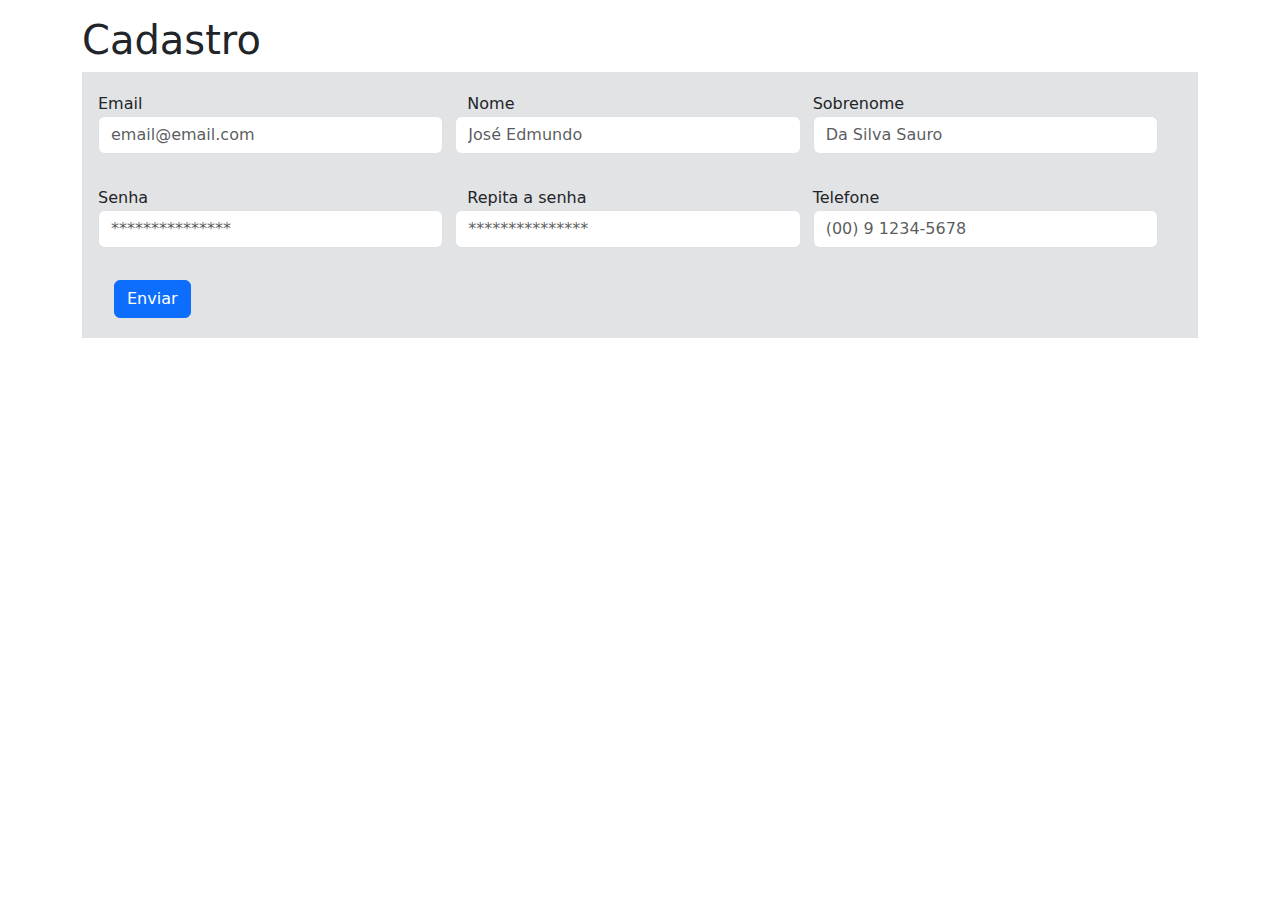
<file: p3/03-bootstrap/index.html>
<!DOCTYPE html>
<html lang="en">
<head>
  <meta charset="UTF-8">
  <meta name="viewport" content="width=device-width, initial-scale=1.0">
  <link rel="stylesheet" href="bootstrap.min.css">
  <title>Form</title>
</head>
<body>
  <div class="container mt-3">
    <h1>Cadastro</h1>
    <form class="bg-secondary-subtle container px-3 py-1">
      <div class="row">
        <div class="mb-3 col-4 row-1">
          <label for="emailInput" class="from-label mt-3">Email</label>
          <input type="email" class="form-control" id="emailInput" name="emailInput" placeholder="email@email.com">
        </div>
        <div class="mb-3 col-4 row 1">
          <label for="nomeInput" class="from-label mt-3">Nome</label>
          <input type="text" class="form-control" id="nomeInput" name="nomeInput" placeholder="José Edmundo">
        </div>
        <div class="mb-3 col-4">
          <label for="sobrenomeInput" class="from-label mt-3">Sobrenome</label>
          <input type="text" class="form-control" id="sobrenomeInput" name="sobrenomeInput" placeholder="Da Silva Sauro">
        </div>
      </div>
      <div class="row">
        <div class="mb-3 col-4 row-1">
          <label for="senhaInput" class="from-label mt-3">Senha</label>
          <input type="password" class="form-control" id="senhaInput" name="senhaInput" placeholder="***************">
        </div>
        <div class="mb-3 col-4 row 1">
          <label for="repitSenhaInput" class="from-label mt-3">Repita a senha</label>
          <input type="password" class="form-control" id="repitSenhaInput" name="repitSenhaInput" placeholder="***************">
        </div>
        <div class="mb-3 col-4">
          <label for="telInput" class="from-label mt-3">Telefone</label>
          <input type="text" class="form-control" id="telInput" name="telInput" placeholder="(00) 9 1234-5678">
        </div>
      </div>
      <button class="btn btn-primary m-3 flex-end">Enviar</button>
    </form>
  </div>
  <script src="bootstrap.min.js"></script>
</body>
</html>
</file>
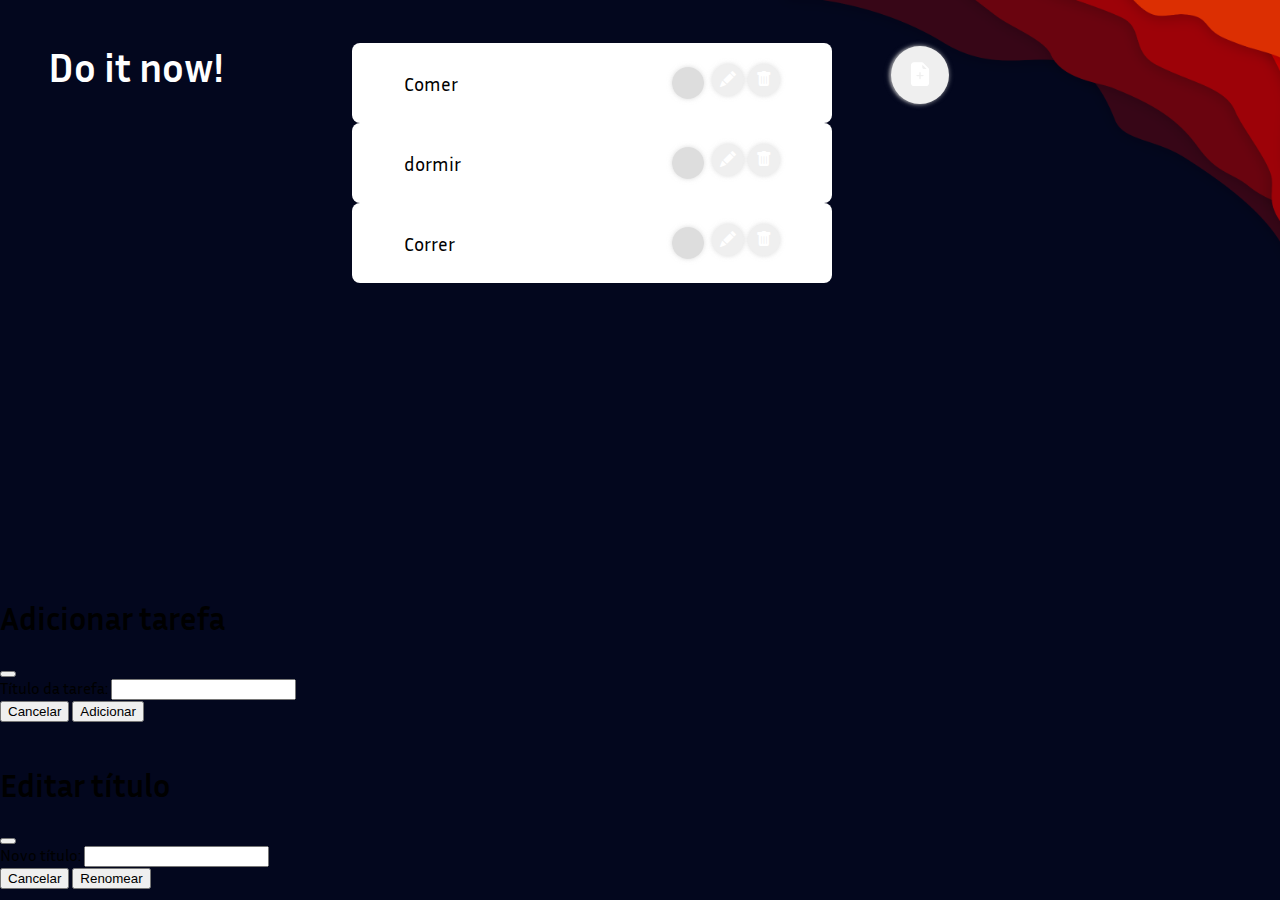
<file: p3/04-jsp/templates/index.html>
<!DOCTYPE html>
<html lang="pt-br">
  <head>
    <meta charset="UTF-8">
    <meta name="viewport" content="width=width-device, initial-scale=1.0">
    <link href="https://cdn.jsdelivr.net/npm/bootstrap@5.3.2/dist/css/bootstrap.min.css" rel="stylesheet" integrity="sha384-T3c6CoIi6uLrA9TneNEoa7RxnatzjcDSCmG1MXxSR1GAsXEV/Dwwykc2MPK8M2HN" crossorigin="anonymous">
    <link rel="stylesheet" href="https://cdn.jsdelivr.net/npm/bootstrap-icons@1.11.1/font/bootstrap-icons.css">
    <link rel="stylesheet" href="styles.css">
    <link rel="preconnect" href="https://fonts.googleapis.com">
    <link rel="preconnect" href="https://fonts.gstatic.com" crossorigin>
    <link href="https://fonts.googleapis.com/css2?family=Inria+Sans&display=swap" rel="stylesheet">
    <title>Do it now! - ToDoAPP</title>
  </head>
  <body>
    <h1 class="titulo-pagina">Do it now!</h1>
    <div class="conteudo-conteiner">
      <div class="tarefas-conteiner bg-primary bg-opacity-10">
       <!--Renderiza as tarefas presentes no banco-->
          <ul>
            <li class="tarefa">
              <p id="descricao" class="descricao">Comer</p>
              <div class="botoes-conteiner">
                <input id="concluido" class="botaoConcluido botao menor" type="checkbox">
                <button data-bs-toggle="modal" data-bs-target="#modal-editar-tarefa" class="botao menor bg-warning" type="button">
                  <i class="bi bi-pencil-fill"></i>
                </button>
                <button class="botao menor bg-danger" type="button">
                  <i class="bi bi-trash-fill"></i>
                </button>
              </div>
            </li>
            <li class="tarefa">
              <p id="descricao" class="descricao">dormir</p>
              <div class="botoes-conteiner">
                <input id="concluido" class="botaoConcluido botao menor" type="checkbox">
                <button data-bs-toggle="modal" data-bs-target="#modal-editar-tarefa" class="botao menor bg-warning" type="button">
                  <i class="bi bi-pencil-fill"></i>
                </button>
                <button class="botao menor bg-danger" type="button">
                  <i class="bi bi-trash-fill"></i>
                </button>
              </div>
            </li>
            <li class="tarefa">
              <p id="descricao" class="descricao">Correr</p>
              <div class="botoes-conteiner">
                <input id="concluido" class="botaoConcluido botao menor" type="checkbox">
                <button data-bs-toggle="modal" data-bs-target="#modal-editar-tarefa" class="botao menor bg-warning" type="button">
                  <i class="bi bi-pencil-fill"></i>
                </button>
                <button class="botao menor bg-danger" type="button">
                  <i class="bi bi-trash-fill"></i>
                </button>
              </div>
            </li>
          </ul>
      </div>
      <!---------------------------------------------------------->
      <!--Botão de adicionar-->
      <div class="controles-conteiner bg-primary bg-opacity-75">
        <div class="adicionar-conteiner">
          <button data-bs-toggle="modal" data-bs-target="#modal-adicionar-tarefa" name="Adicionar" class="botao bg-success" type="button">
            <i class="size bi bi-file-earmark-plus-fill"></i>
          </button>
        </div>
      </div>
    </div>
    <!---------------------------------------------------------->
    <!--Modal para a criação de uma nova tarefa-->
    <div class="modal fade" id="modal-adicionar-tarefa">
      <div class="modal-dialog">
        <div class="modal-content">
          <div class="modal-header">
            <h1 class="modal-title fs-5" id="adicionar-tarefa">Adicionar tarefa</h1>
            <button type="button" class="btn-close" data-bs-dismiss="modal" aria-label="Close"></button>
          </div>
          <div class="modal-body">
            <form action="/tarefas" method="POST">
              <div class="mb-3">
                <label for="tarefa-titulo" class="form-label">Título da tarefa:</label>
                <input maxlength="20" type="text" class="form-control" id="tarefa-titulo" name="titulo">
              </div>
              <button type="button" class="btn btn-secondary" data-bs-dismiss="modal">Cancelar</button>
              <button type="submit" class="btn text-light bg-primary bg-opacity-75">Adicionar</button>
            </form>
          </div>
        </div>
      </div>
    </div>
    <!---------------------------------------------------------->
    <!--Modal para a edição de tarefa-->
    <div class="modal fade" id="modal-editar-tarefa">
      <div class="modal-dialog">
        <div class="modal-content">
          <div class="modal-header">
            <h1 class="modal-title fs-5" id="editar-tarefa">Editar título</h1>
            <button type="button" class="btn-close" data-bs-dismiss="modal" aria-label="Close"></button>
          </div>
          <div class="modal-body">
            <form action="/tarefas" method="PUT">
              <input type="hidden" class="form-control" id="id" name="id">
              <div class="mb-3">
                <label for="nova-tarefa" class="form-label">Novo título:</label>
                <input maxlength="20" type="text" class="form-control" id="nova-tarefa" name="titulo">
              </div>
              <button type="button" class="btn btn-secondary" data-bs-dismiss="modal">Cancelar</button>
              <button type="submit" class="btn text-light bg-primary bg-opacity-75">Renomear</button>
            </form>
          </div>
        </div>
      </div>
    </div>

    <script src="https://cdn.jsdelivr.net/npm/bootstrap@5.3.2/dist/js/bootstrap.bundle.min.js"
            integrity="sha384-C6RzsynM9kWDrMNeT87bh95OGNyZPhcTNXj1NW7RuBCsyN/o0jlpcV8Qyq46cDfL" crossorigin="anonymous">
    </script>
    <script src="script.js"></script>
  </body>
</html>
</file>
<file: p3/04-jsp/templates/styles.css>
:root{
    --white: #fff;
    --light-gray: #C4C4C491;
    --dark-grey: #2F2F2FFF;
    --InriaSans: 'Inria Sans', sans-serif;
}

body{
    height: 100vh;
    margin: 0;
    display: flex;
    flex-direction: column;
    justify-content: space-around;
    align-content: center;
    background: url("background-image.png") no-repeat;
    background-size: cover;
    position: relative;
    font-family: var(--InriaSans);
}

.titulo-pagina {
    position: absolute;
    top: 1rem;
    left: 1rem;
    margin-left: 2rem;
    color: var(--white);
    font: 700 2.5rem "Inria Sans", serif;
}

.conteudo-conteiner {
    display: flex;
    align-self: center;
}

.tarefas-conteiner{
    display: flex;
    flex-direction: column;
    justify-items: center;
    height: 34rem;
    width: 35rem;
    border-radius: 6% 0 0 6%;
    overflow-y: scroll;
}

.tarefas-conteiner::-webkit-scrollbar{
    width: 4px;
}

.tarefas-conteiner::-webkit-scrollbar-track {
    background: var(--white);
}

.tarefas-conteiner::-webkit-scrollbar-thumb{
    background-color: var(--dark-grey);
}

.tarefa{
    display: flex;
    align-items: center;
    justify-content: space-around;
    border-radius: 0.5rem;
    list-style: none;
    width: 30rem;
    height: 5rem;
    background-color: var(--white);
}

.descricao{
    display: flex;
    margin: 0;
    font-size: 1.2rem;
    width: 10rem;
}
.botoes-conteiner{
    display: flex;
    justify-content: space-between;
    width: 7rem;
}


ul:first-child{
    margin-top: 2rem;
}

.controles-conteiner{
    width: 6rem;
    border-radius: 0 1% 1% 0;
    filter: drop-shadow(-2px 0 1px var(--light-gray));
}

.adicionar-conteiner{
    display: flex;
    flex-direction: column;
    justify-content: space-around;
    align-items: center;
    height: 8rem;
}

.botao{
    border: none;
    border-radius: 100%;
    width: 3.6rem;
    height: 3.6rem;
    font-size: 1.5rem;
    box-shadow: 0 0 5px var(--light-gray);
}

.botao.menor {
    width: 2rem;
    height: 2rem;
    font-size: 1rem;
}

.bi-file-earmark-plus-fill, .bi-pencil-fill, .bi-trash-fill{
    color: var(--white);
    padding: 0;
}

.botaoConcluido{
    appearance: none;
    width: 18px;
    height: 18px;
    border-radius: 50%;
    background-color: var(--light-gray);
    cursor: pointer;
}

.botaoConcluido:checked {
    background-color: #00710e;
}

.conclusao{
    text-decoration: line-through;
}
</file>
